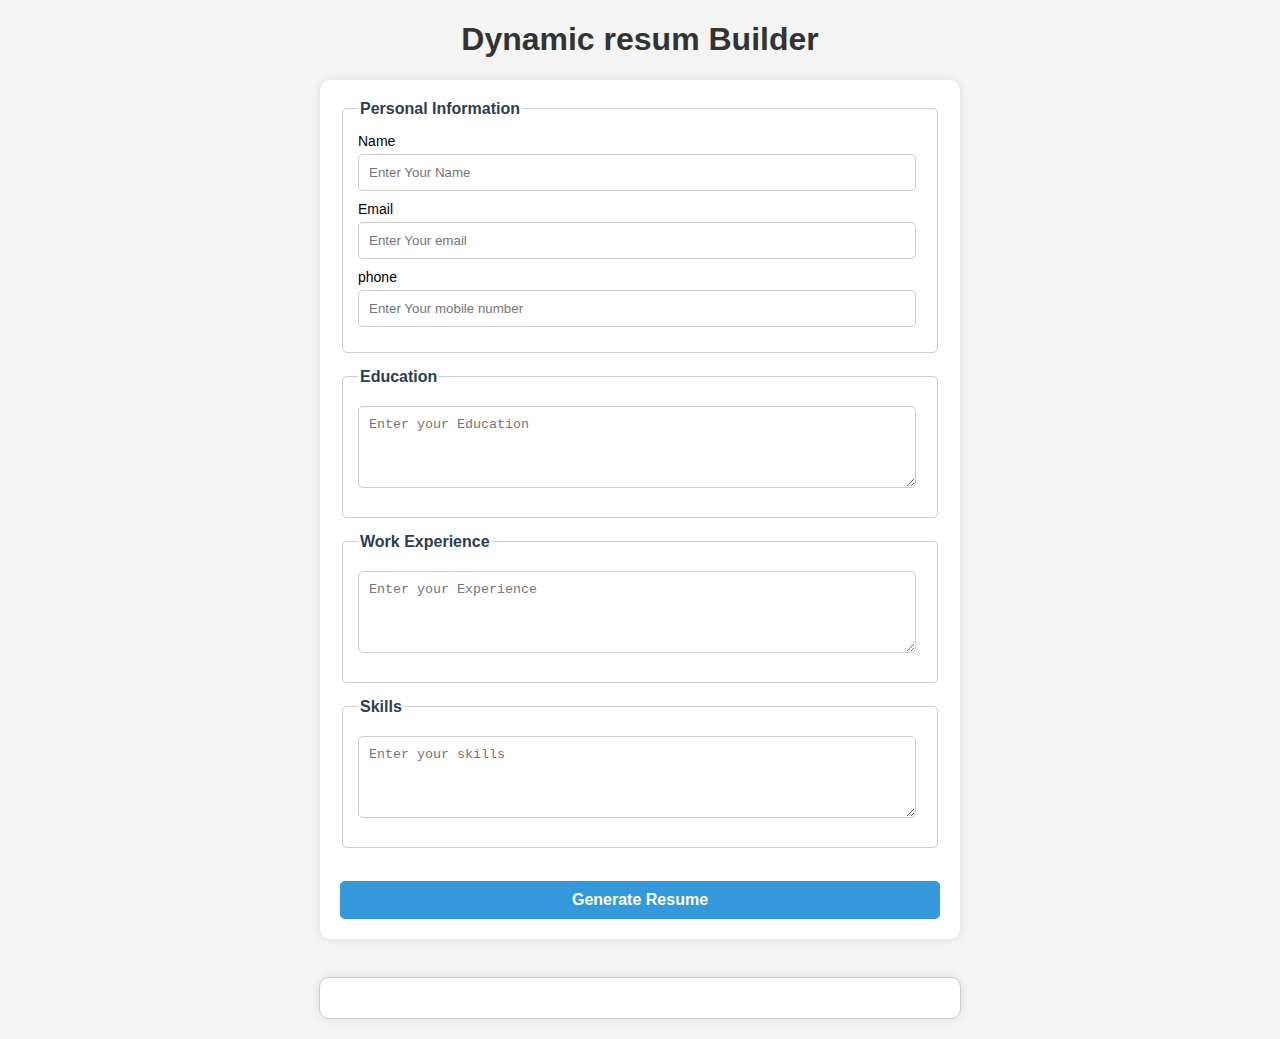
<file: milestone3/index.html>
<!DOCTYPE html>
<html lang="en">
  <head>
    <meta charset="UTF-8" />
    <meta
      name="viewport"
      content="width=
    , initial-scale=1.0"
    />
    <title>Dynamic resume</title>
    <link rel="stylesheet" href="style.css">
  </head>
  <body>
    <h1>Dynamic resum Builder</h1>
    <form id="resume">
      <fieldset>
        <legend>Personal Information</legend>
        <label for="name">Name</label>
        <input type="text" id="name" placeholder="Enter Your Name" required />

        <label for="email">Email</label>
        <input type="text" id="Email" placeholder="Enter Your email" required />

        <label for="phone">phone</label>
        <input
          type="text"
          id="phone"
          placeholder="Enter Your mobile number"
          required
        />
      </fieldset>
      <fieldset>
        <legend>Education</legend>
        <label for="Education"></label>
        <textarea
          id="Education"
          placeholder="Enter your Education"
          rows="4"
          required
        ></textarea>
      </fieldset>
      <fieldset>
        <legend>Work Experience </legend>
        <label for="Experience"></label>
        <textarea  id="Experience" placeholder="Enter your Experience" rows="4" required></textarea>
    </fieldset>
    <fieldset>
        <legend>Skills</legend>
        <label for="skills"></label>
        <textarea  id="skills" placeholder="Enter your skills" rows="4" required></textarea>
    </fieldset><br>
    <button type="submit"><b> Generate Resume </b></button>
    </form>
    <br>
    <div id="display-resume"></div>
    <script src="script.js"></script>
  </body>
</html>
</file>
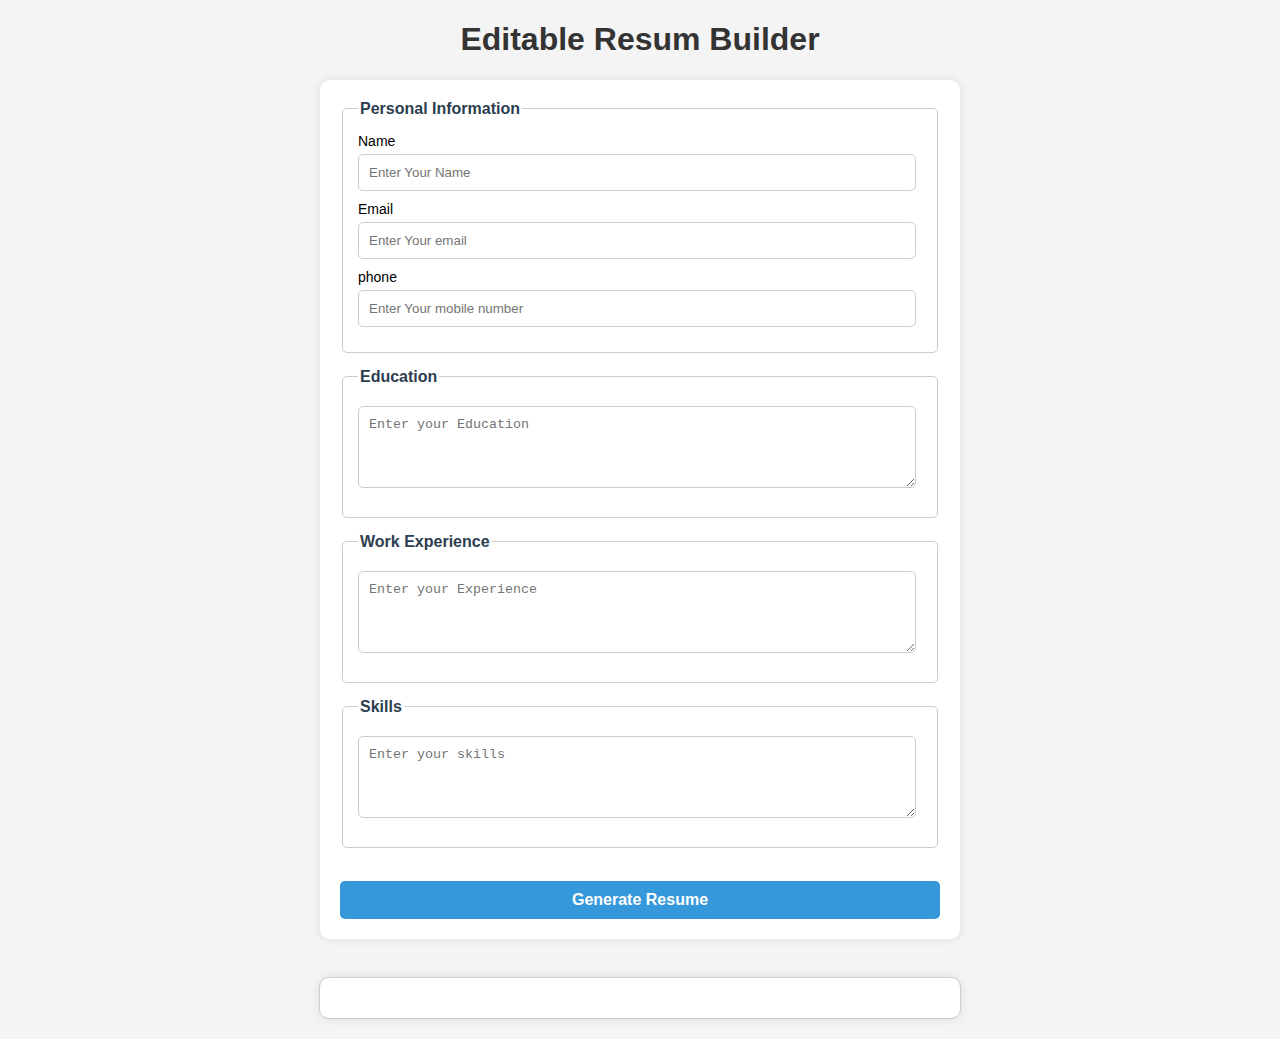
<file: milestone4/index.html>
<!DOCTYPE html>
<html lang="en">
  <head>
    <meta charset="UTF-8" />
    <meta
      name="viewport"
      content="width=
    , initial-scale=1.0"
    />
    <title>Editable resume</title>
    <link rel="stylesheet" href="style.css">
  </head>
  <body>
    <h1>Editable Resum Builder</h1>
    <form id="resume">
      <fieldset>
        <legend>Personal Information</legend>
        <label for="name">Name</label>
        <input type="text" id="name" placeholder="Enter Your Name" required />

        <label for="email">Email</label>
        <input type="text" id="Email" placeholder="Enter Your email" required />

        <label for="phone">phone</label>
        <input
          type="text"
          id="phone"
          placeholder="Enter Your mobile number"
          required
        />
      </fieldset>
      <fieldset>
        <legend>Education</legend>
        <label for="Education"></label>
        <textarea
          id="Education"
          placeholder="Enter your Education"
          rows="4"
          required
        ></textarea>
      </fieldset>
      <fieldset>
        <legend>Work Experience </legend>
        <label for="Experience"></label>
        <textarea  id="Experience" placeholder="Enter your Experience" rows="4" required></textarea>
    </fieldset>
    <fieldset>
        <legend>Skills</legend>
        <label for="skills"></label>
        <textarea  id="skills" placeholder="Enter your skills" rows="4" required></textarea>
    </fieldset><br>
    <button type="submit"><b> Generate Resume </b></button>
    </form>
    <br>
    <div id="display-resume" editable="true"></div>
    <script src="script.js"></script>
  </body>
</html>
</file>
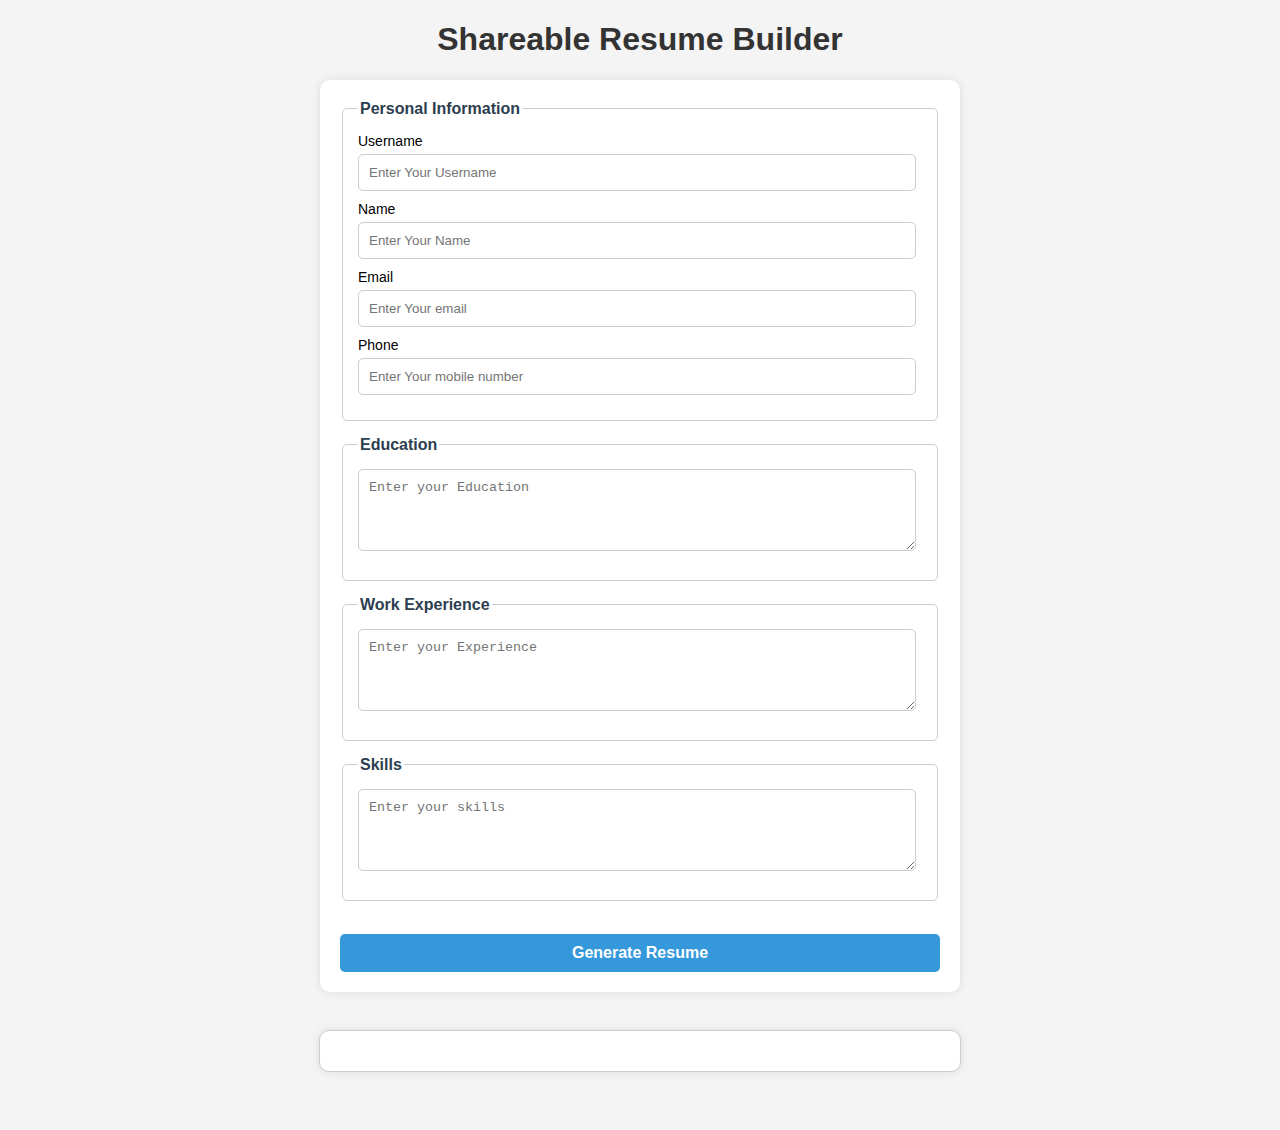
<file: milestone5/index.html>
<!DOCTYPE html>
<html lang="en">
<head>
    <meta charset="UTF-8" />
    <meta name="viewport" content="width=device-width, initial-scale=1.0" />
    <title>Shareable Resume Builder</title>
    <link rel="stylesheet" href="style.css">
</head>
<body>
    <h1>Shareable Resume Builder</h1>
    <form id="resume">
        <fieldset>
            <legend>Personal Information</legend>
            <label for="Username">Username</label>
            <input type="text" id="Username" placeholder="Enter Your Username" required />
            
            <label for="name">Name</label>
            <input type="text" id="name" placeholder="Enter Your Name" required />
            
            <label for="email">Email</label>
            <input type="text" id="Email" placeholder="Enter Your email" required />
            
            <label for="phone">Phone</label>
            <input type="text" id="phone" placeholder="Enter Your mobile number" required />
        </fieldset>
        <fieldset>
            <legend>Education</legend>
            <textarea id="Education" placeholder="Enter your Education" rows="4" required></textarea>
        </fieldset>
        <fieldset>
            <legend>Work Experience</legend>
            <textarea id="Experience" placeholder="Enter your Experience" rows="4" required></textarea>
        </fieldset>
        <fieldset>
            <legend>Skills</legend>
            <textarea id="skills" placeholder="Enter your skills" rows="4" required></textarea>
        </fieldset>
        <br>
        <button type="submit"><b>Generate Resume</b></button>
    </form>
    <br>
    <div id="display-resume" editable="true"></div>
    <br>
    <div id="link-container" style="display: none;">
        <h2>Shareable Link</h2>
        <p>Share your resume link with others</p>
        <a href="#" id="share-link" target="_blank"></a>
        <br>
        <button id="pdf-Download"><b>Download as PDF</b></button>
    </div>
    <script src="script.js"></script>
</body>
</html>
</file>
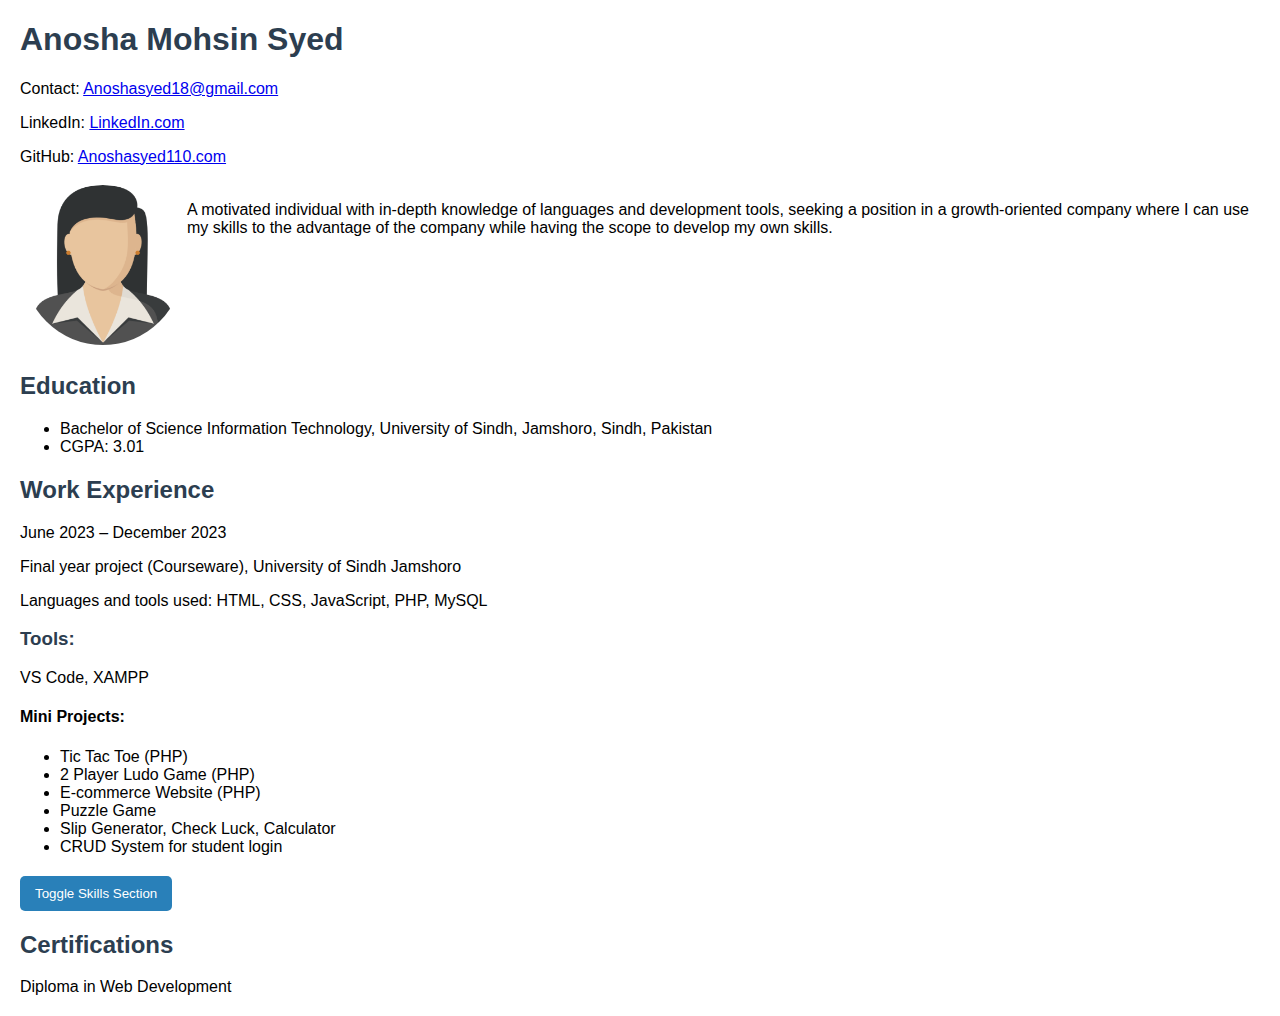
<file: project1/index.html>
<!DOCTYPE html>
<html lang="en">
<head>
    <meta charset="UTF-8">
    <meta name="viewport" content="width=device-width, initial-scale=1.0">
    <title>Resume</title>
    <link rel="stylesheet" href="style.css">
</head>
<body>
    <div>
        <div>
            <h1>Anosha Mohsin Syed</h1>
            <p>Contact: <a href="mailto:Anoshasyed18@gmail.com">Anoshasyed18@gmail.com</a></p>
            <p>LinkedIn: <a href="#abc">LinkedIn.com</a></p>
            <p>GitHub: <a href="#abc">Anoshasyed110.com</a></p>
        </div>
    </div>

    <table>
        <tr>
            <td><img src="pic.png" alt="profile picture" height="160px" width="160px"></td>
            <td>
                <p>A motivated individual with in-depth knowledge of languages 
                and development tools, seeking a position in a growth-oriented 
                company where I can use my skills to the advantage of the company 
                while having the scope to develop my own skills.</p>
            </td>
        </tr>
    </table>

    <section>
        <h2>Education</h2>
        <ul>
            <li>Bachelor of Science Information Technology, University of Sindh, Jamshoro, Sindh, Pakistan</li>
            <li>CGPA: 3.01</li>
        </ul>
    </section>

    <section>
        <h2>Work Experience</h2>
        <p>June 2023 – December 2023</p>
        <p>Final year project (Courseware), University of Sindh Jamshoro</p>
        <p>Languages and tools used: HTML, CSS, JavaScript, PHP, MySQL</p>
        <h3>Tools:</h3>
        <p>VS Code, XAMPP</p>
        <h4>Mini Projects:</h4>
        <ul>
            <li>Tic Tac Toe (PHP)</li>
            <li>2 Player Ludo Game (PHP)</li>
            <li>E-commerce Website (PHP)</li>
            <li>Puzzle Game</li>
            <li>Slip Generator, Check Luck, Calculator</li>
            <li>CRUD System for student login</li>
        </ul>
    </section>

    <section id="skillsSection">
        <h2>Skills</h2>
        <ul>
            <li>Time management</li>
            <li>Communication Skills</li>
            <li>HTML</li>
            <li>CSS</li>
            <li>JavaScript, TypeScript</li>
            <li>PHP</li>
            <li>MySQL</li>
            <li>Basic knowledge of Laravel</li>
            <li>Problem solver</li>
            <li>Quick learner</li>
            <li>Team collaboration</li>
            <li>MS Word</li>
        </ul>
    </section>

    <button class="toggle-btn" id="toggleSkillsBtn">Toggle Skills Section</button>

    <h2>Certifications</h2>
    <p>Diploma in Web Development</p>

    <script src="script.js"></script>
</body>
</html>
</file>
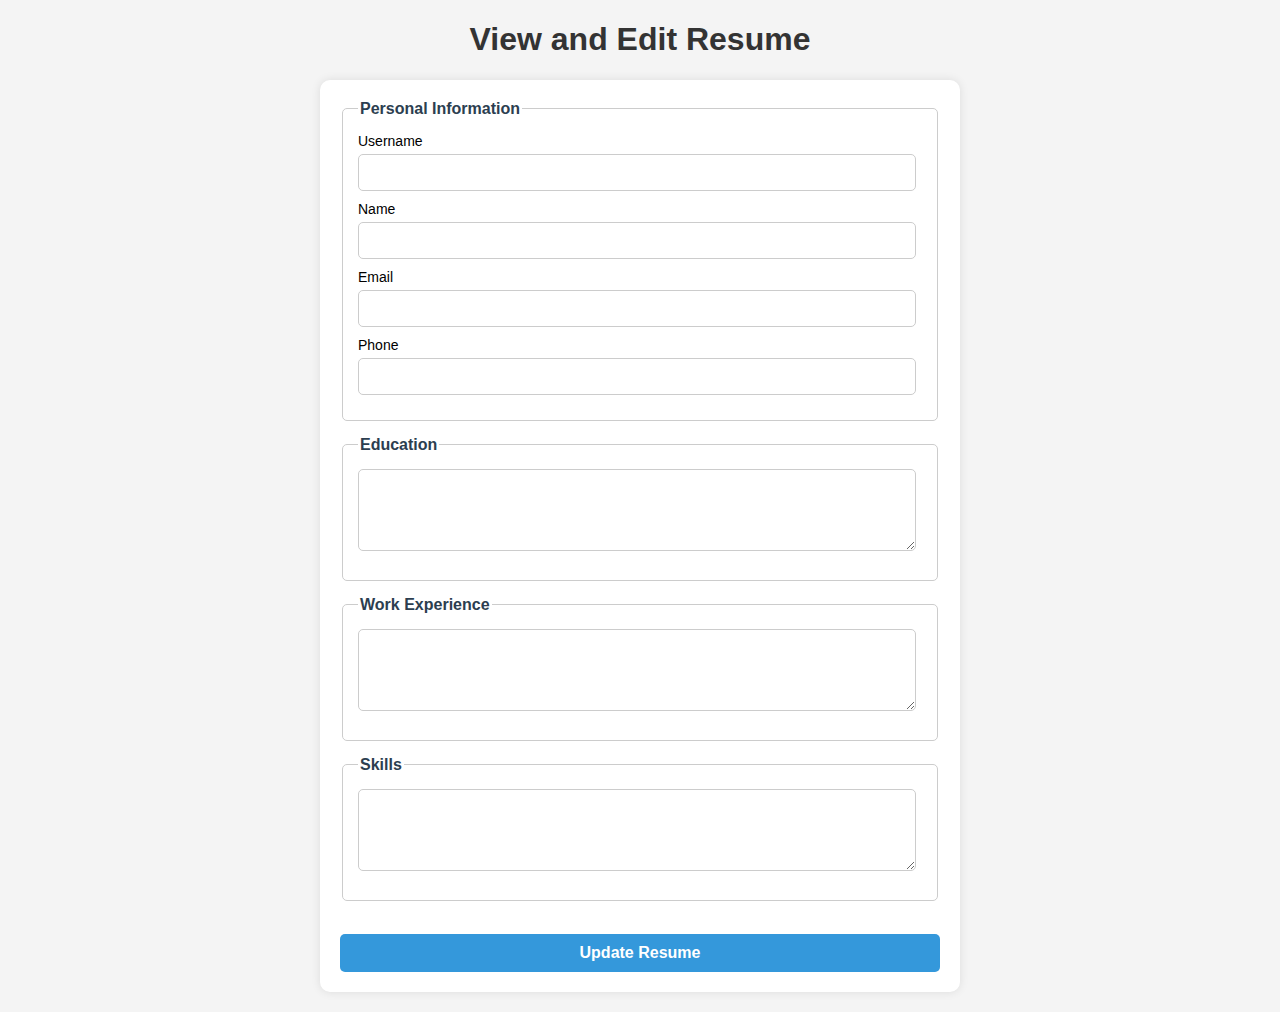
<file: milestone5/resume.html>
<!DOCTYPE html>
<html lang="en">
<head>
    <meta charset="UTF-8" />
    <meta name="viewport" content="width=device-width, initial-scale=1.0" />
    <title>View and Edit Resume</title>
    <link rel="stylesheet" href="style.css">
</head>
<body>
    <h1>View and Edit Resume</h1>
    <form id="edit-resume">
        <fieldset>
            <legend>Personal Information</legend>
            <label for="Username">Username</label>
            <input type="text" id="Username" readonly />
            
            <label for="name">Name</label>
            <input type="text" id="name" required />
            
            <label for="email">Email</label>
            <input type="text" id="Email" required />
            
            <label for="phone">Phone</label>
            <input type="text" id="phone" required />
        </fieldset>
        <fieldset>
            <legend>Education</legend>
            <textarea id="Education" rows="4" required></textarea>
        </fieldset>
        <fieldset>
            <legend>Work Experience</legend>
            <textarea id="Experience" rows="4" required></textarea>
        </fieldset>
        <fieldset>
            <legend>Skills</legend>
            <textarea id="skills" rows="4" required></textarea>
        </fieldset>
        <br>
        <button type="submit"><b>Update Resume</b></button>
    </form>
    <script src="resume.js"></script>
</body>
</html>
</file>
<file: milestone3/style.css>
body {
    font-family: Arial, sans-serif;
    margin: 20px;
    background-color: #f4f4f4;
}

h1 {
    text-align: center;
    color: #333;
}

form {
    max-width: 600px;
    margin: 0 auto;
    background-color: white;
    padding: 20px;
    border-radius: 10px;
    box-shadow: 0 0 10px rgba(0, 0, 0, 0.1);
}

fieldset {
    margin-bottom: 15px;
    border: 1px solid #ccc;
    padding: 15px;
    border-radius: 5px;
}

legend {
    font-weight: bold;
    color: #2c3e50;
}

label {
    display: block;
    margin-bottom: 5px;
    font-size: 14px;
}

input[type="text"],
textarea {
    width: 95%;
    padding: 10px;
    margin-bottom: 10px;
    border: 1px solid #ccc;
    border-radius: 5px;
}

button {
    width: 100%;
    padding: 10px;
    background-color: #3498db;
    color: white;
    border: none;
    border-radius: 5px;
    cursor: pointer;
    font-size: 16px;
}

button:hover {
    background-color: #2980b9;
}

#display-resume {
    max-width: 600px;
    margin: 20px auto;
    padding: 20px;
    background-color: white;
    border-radius: 10px;
    box-shadow: 0 0 10px rgba(0, 0, 0, 0.1);
    border: 1px solid #ccc;
}

#display-resume h2 {
    text-align: center;
    color: #2c3e50;
}

#display-resume p {
    margin-bottom: 10px;
}
</file>
<file: milestone4/style.css>
body {
    font-family: Arial, sans-serif;
    margin: 20px;
    background-color: #f4f4f4;
}

h1 {
    text-align: center;
    color: #333;
}

form {
    max-width: 600px;
    margin: 0 auto;
    background-color: white;
    padding: 20px;
    border-radius: 10px;
    box-shadow: 0 0 10px rgba(0, 0, 0, 0.1);
}

fieldset {
    margin-bottom: 15px;
    border: 1px solid #ccc;
    padding: 15px;
    border-radius: 5px;
}

legend {
    font-weight: bold;
    color: #2c3e50;
}

label {
    display: block;
    margin-bottom: 5px;
    font-size: 14px;
}

input[type="text"],
textarea {
    width: 95%;
    padding: 10px;
    margin-bottom: 10px;
    border: 1px solid #ccc;
    border-radius: 5px;
}

button {
    width: 100%;
    padding: 10px;
    background-color: #3498db;
    color: white;
    border: none;
    border-radius: 5px;
    cursor: pointer;
    font-size: 16px;
}

button:hover {
    background-color: #2980b9;
}

#display-resume {
    max-width: 600px;
    margin: 20px auto;
    padding: 20px;
    background-color: white;
    border-radius: 10px;
    box-shadow: 0 0 10px rgba(0, 0, 0, 0.1);
    border: 1px solid #ccc;
    outline: none;
}

#display-resume h2 {
    text-align: center;
    color: #2c3e50;
}

#display-resume p {
    margin-bottom: 10px;
}
</file>
<file: milestone5/style.css>
body {
    font-family: Arial, sans-serif;
    margin: 20px;
    background-color: #f4f4f4;
}

h1 {
    text-align: center;
    color: #333;
}

form {
    max-width: 600px;
    margin: 0 auto;
    background-color: white;
    padding: 20px;
    border-radius: 10px;
    box-shadow: 0 0 10px rgba(0, 0, 0, 0.1);
}

fieldset {
    margin-bottom: 15px;
    border: 1px solid #ccc;
    padding: 15px;
    border-radius: 5px;
}

legend {
    font-weight: bold;
    color: #2c3e50;
}

label {
    display: block;
    margin-bottom: 5px;
    font-size: 14px;
}

input[type="text"],
textarea {
    width: 95%;
    padding: 10px;
    margin-bottom: 10px;
    border: 1px solid #ccc;
    border-radius: 5px;
}

button {
    width: 100%;
    padding: 10px;
    background-color: #3498db;
    color: white;
    border: none;
    border-radius: 5px;
    cursor: pointer;
    font-size: 16px;
}

button:hover {
    background-color: #2980b9;
}

#display-resume {
    max-width: 600px;
    margin: 20px auto;
    padding: 20px;
    background-color: white;
    border-radius: 10px;
    box-shadow: 0 0 10px rgba(0, 0, 0, 0.1);
    border: 1px solid #ccc;
    outline: none;
}

#display-resume h2 {
    text-align: center;
    color: #2c3e50;
}

#display-resume p {
    margin-bottom: 10px;
}
</file>
<file: project1/style.css>
body {
    font-family: Arial, sans-serif;
    margin: 20px;
}

h1, h2, h3 {
    color: #2c3e50;
}

table {
    width: 100%;
    margin-bottom: 20px;
}

td {
    vertical-align: top;
}

img {
    border-radius: 50%;
}

section {
    margin-bottom: 20px;
}

#skillsSection {
    display: none; 
}

.toggle-btn {
    background-color: #2980b9;
    color: white;
    padding: 10px 15px;
    border: none;
    border-radius: 5px;
    cursor: pointer;
}

.toggle-btn:hover {
    background-color: #3498db;
}
</file>
